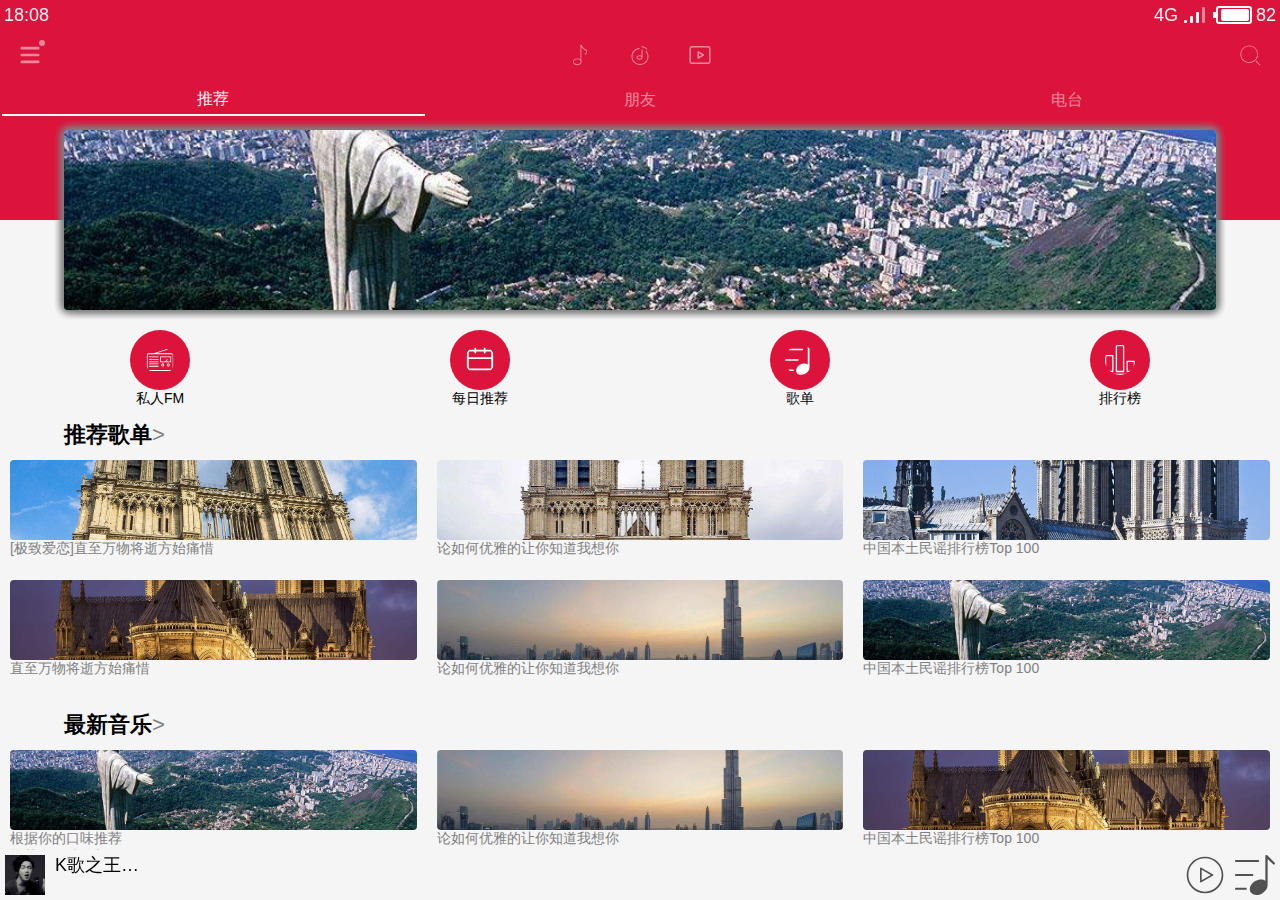
<file: page/index.html>
<!DOCTYPE html>
<html lang="en">
<head>
    <meta charset="UTF-8">
    <title>Title</title>
    <meta name="viewport" content="width=device-width, initial-scale=1.0, maximum-scale=1.0, user-scalable=0">

    <link rel="stylesheet" href="../css/common.css">
    <link rel="stylesheet" href="../css/container.css">
    <link rel="stylesheet" href="../css/top-bar.css">
    <link rel="stylesheet" href="../css/menu-1.css">
    <link rel="stylesheet" href="../css/menu-2.css">
    <link rel="stylesheet" href="../css/dynamic.css">
    <link rel="stylesheet" href="../css/bottom-bar.css">

    <script src="../js/jquery/jquery.js"></script>
    <script src="../js/router.js"></script>
</head>
<body>

<div id="container">

    <input type="checkbox" style="display: none" id="lb">
    <input type="checkbox" style="display: none" id="se">
    <input type="checkbox" style="display: none" id="pl">
    <!-- left-bar  start -->
    <div id="left-bar" class="no-select">
            <div id="left-bar-head">
                <div id="left-bar-img">
                    <div id="left-bar-img-img"></div>
                    <label for="lb"><div id="left-bar-img-back"></div></label>
                </div>
                <div id="left-bar-tittle">
                    <div>我的昵称</div>
                    <div><div>Lv.8</div></div>
                    <div>签到</div>
                </div>
            </div>
            <div id="left-bar-body">
                <div>
                    <div style="background-image: url(../img/svg/信息-left-bar.svg)"></div>
                    <div>我的消息</div>
                </div>
                <div>
                    <div style="background-image: url(../img/svg/会员.svg)"></div>
                    <div>会员中心</div>
                </div>
                <div>
                    <div style="background-image: url(../img/svg/购物车.svg)"></div>
                    <div>商城</div>
                </div>
                <div>
                    <div style="background-image: url(../img/svg/手柄.svg)"></div>
                    <div>游戏推荐Beta</div>
                </div>
                <div>
                    <div style="background-image: url(../img/svg/box-箱子.svg)"></div>
                    <div>在线听歌免流量</div>
                </div>
                <div class="line" style="height: 5px;margin-left: 0;"></div>
                <div>
                    <div style="background-image: url(../img/svg/联系人.svg)"></div>
                    <div>我的好友</div>
                </div>
                <div>
                    <div style="background-image: url(../img/svg/定位.svg)"></div>
                    <div>附近的人</div>
                </div>
                <div class="line" style="height: 5px;margin-left: 0;"></div>
                <div>
                    <div style="background-image: url(../img/svg/皮肤.svg)"></div>
                    <div>个性皮肤</div>
                </div>
                <div>
                    <div style="background-image: url(../img/svg/麦克风.svg)"></div>
                    <div>听歌识曲</div>
                </div>
                <div>
                    <div style="background-image: url(../img/svg/时钟.svg)"></div>
                    <div>定时停止播放</div>
                </div>
                <div class="line" style="height: 5px;margin-left: 0;"></div>
            </div>
            <div id="left-bar-foot">
                <div>
                    <div class="img" style="background-image: url(../img/svg/月亮.svg);height: 30px;width: 30px"></div>
                    <div>夜间模式</div>
                </div>
                <div>
                    <div class="img" style="background-image: url(../img/svg/设置.svg);height: 30px;width: 30px"></div>
                    <div>所有设置</div>
                </div>
                <div>
                    <div class="img" style="background-image: url(../img/svg/关机.svg);height: 30px;width: 30px"></div>
                    <div>退出</div>
                </div>
            </div>
    </div>
    <!-- left-bar  end -->

    <!--search  start-->
    <div id="search" class="no-select">
        <div id="search-top">
            <label for="se"><div></div></label>
            <div>来不及   很好听哦</div>
        </div>
        <div id="search-tittle" class="xy-center">歌手分类&gt;</div>
        &nbsp;&nbsp;热门搜索：<br><br>
        <div id="search-advice">
            <div>中国新说唱</div>
            <div>钱正昊</div>
            <div>SoulMate</div>
            <div>孤独她呀</div>
            <div>香蜜沉沉烬如霜</div>
            <div>Alan  Walker</div>
            <div>That  Girl</div>
            <div>Friendships</div>
            <div>纸短情长（完整版）</div>
            <div>非自然死亡</div>
        </div>
    </div>
    <!--search  end-->

    <!-- top-bar  start-->
    <div id="top-bar" class="no-select">
        <div id="top-bar-left">
            <div id="time">18:08</div>
        </div>
        <div id="top-bar-right">
            <div id="4g" style="margin-right: 6px">4G</div>
            <div id="signal">
                <div></div>
                <div></div>
                <div></div>
                <div></div>
            </div>
            <div id="battery">
                <div id="battery-head"></div>
                <div id="battery-body" class="xy-center">
                    <div id="battery-charge" ></div>
                </div>
            </div>
            <div id="num">82</div>
        </div>
    </div>
    <!-- top-bar  end-->

    <!-- menu-1  start-->
    <div id="menu-1">
        <div id="menu-1-left" class="xy-center">
            <div class="circle"></div>
            <div id="menu-1-left-more">
                <label for="lb"><div></div></label>
            </div>
        </div>
        <div id="menu-1-center">
            <div class="menu-1" style="background-image: url(../img/svg/音乐.svg);" data-page="dynamic/我的音乐.html"></div>
            <div id="my-menu-1-center" class="menu-1" style="background-image: url(../img/svg/音乐-2.svg);" data-page="dynamic/推荐音乐.html"></div>
            <div class="menu-1" style="background-image: url(../img/svg/播放.svg);" data-page="dynamic/短视频.html"></div>
        </div>
        <label for="se"><div id="menu-1-right"></div></label>
    </div>
    <!-- menu-1  end -->

    <!-- dynamic  start-->
    <div id="dynamic"></div>
    <!-- dynamic  end-->

    <!-- bottom-bar  start-->
    <div id="bottom-bar">
        <label for="pl"><div id="bottom-bar-img"></div></label>
        <div id="bottom-bar-info"><label for="pl"><div>
            <p style="color: black;font-size: 18px">K歌之王</p>
            横滑可以切换上下首哦</div></label>
        </div>
        <div id="bottom-bar-play">

        </div>
        <div id="bottom-bar-list"></div>
    </div>
    <!-- bottom-bar  end-->

    <!-- play-ui  start-->
    <div id="play-ui">

        <!-- top-bar  start-->
        <div id="play-top-bar" class="no-select" style="background-color: rgba(0,0,0,0)"></div>
        <!-- top-bar  end-->

        <!-- menu-1  start-->
        <div id="menu-1-play" style="background-color: rgba(0,0,0,0)">
            <div id="menu-1-play-back">
                <label for="pl"><div></div></label>
            </div>
            <div id="menu-1-play-info">
                <div>K歌之王</div>
                <div>陈奕迅&gt;</div>
            </div>
            <div id="menu-1-play-share">
                <div></div>
            </div>
        </div>
        <!-- menu-1  end -->

        <!-- dynamic  start-->
        <div id="play-dynamic" style="background-color: rgba(0,0,0,0);align-items: center">
            <div id="play">
                <div></div>
            </div>
        </div>
        <!-- dynamic  end-->

        <!-- play-option  start -->
        <div id="play-option">
            <div class="img" style="background-image: url(../img/svg/心-灰.svg)"></div>
            <div class="img" style="background-image: url(../img/svg/下载-灰.svg)"></div>
            <div class="img" style="background-image: url(../img/svg/留言.svg)">
                <div class="number">999+</div>
            </div>
            <div class="img" style="background-image: url(../img/svg/选项.svg)"></div>
        </div>
        <!-- play-option  end -->

        <!-- time-bar start -->
        <div id="time-bar">
            <div id="time-bar-start">00:00</div>
            <div id="time-bar-line">
                <div></div>
                <div></div>
            </div>
            <div id="time-bar-end">04:01</div>
        </div>
        <!-- time-bar end -->

        <!-- bottom-bar  start-->
        <div id="play-bottom-bar" style="background-color: rgba(0,0,0,0)">
            <div id="play-menu-1-left">
                <div class="img" style="background-image: url(../img/svg/单曲循环.svg);transform: scale(1.3);opacity: 1"></div>
            </div>
            <div id="play-menu-1-center">
                <div style="background-image: url(../img/svg/上一曲1-01.svg);"></div>
                <div id="play-my-menu-1-center" style="background-image: url(../img/svg/暂停-白.svg);transform: scale(1.3);opacity: 1;"></div>
                <div style="background-image: url(../img/svg/下一曲1-01.svg);"></div>
            </div>
            <div id="play-menu-1-right" style="background-image: url(../img/svg/列表-白.svg);"></div>
        </div>
        <!-- bottom-bar  end-->

    </div>
    <!-- play-ui  end-->
</div>
</body>
</html>
</file>
<file: css/common.css>
::-webkit-scrollbar{
    display: none;
}
*{
    margin: 0px;
    padding: 0px;
    font-family: 微软雅黑, sans-serif;
}

.no-select{
    -webkit-user-select:none;
    -moz-user-select:none;
    -ms-user-select:none;
    user-select:none;
}
.border {
    border: blue 1px solid;
}

.xy-center{
    justify-content: center;
    align-items: center;
}
#left-bar{
    width: 80%;
    height: 100%;
    position: absolute;
    left: -80%;
    display: flex;
    z-index: 2;
    transition: all 0.6s ease-in-out;
    background-color: whitesmoke;
    flex-flow: column;
    align-items: flex-start;
    justify-content: space-between;
}

#lb:checked ~ #left-bar{ transform: translateX(100%)}
#se:checked ~ #search{ transform: translateX(-100%)}


#left-bar-head{
    height: 120px;
    width: 100%;
    display: flex;
    flex-flow: column;
    justify-content: flex-end;
    background-image: url(../img/jpg/img-5.jpg);
    background-position: center;
    background-size: cover;
}
#left-bar-img{
    height: 40px;
    width: 100%;
    display: flex;
    align-items: center;
    justify-content: space-between;
}
#left-bar-img-img{
    margin-left: 5%;
    height: 60px;
    width: 60px;
    background-image: url(../img/jpg/head01.jpg);
    background-position: center;
    background-size: cover;
    border-radius: 50%;
    box-shadow: 0 0 5px gray;
}
#left-bar-img-back{
    margin-right: 5%;
    height: 40px;
    width: 40px;
    background-position: center;
    background-size: cover;
    background-image: url(../img/svg/返回.svg);
}

#left-bar-tittle{
    height: 40px;
    width: 100%;
    display: flex;
    align-items: center;
    justify-content: space-between;
}
#left-bar-tittle div:nth-child(1){
    margin-left: 5%;
    height: 30px;
    font-size: 18px;
    line-height: 30px;
    color: whitesmoke;
}
#left-bar-tittle div:nth-child(2){
    margin-left: 5%;
    height: 20px;
    flex: 1;
    align-items: center;
    justify-content: flex-start;
}
#left-bar-tittle div:nth-child(2) div{
    height: 20px;
    width: 30px;
    font-size: 12px;
    line-height: 20px;
    color: whitesmoke;
    border-radius: 10px;
    border: 1px solid whitesmoke;
    display: flex;
    align-items: center;
    justify-content:center;
}
#left-bar-tittle div:nth-child(3){
    width: 50px;
    margin-right: 5%;
    text-align: center;
    height: 30px;
    font-size: 18px;
    line-height: 30px;
    color: whitesmoke;
    border-radius: 20px;
    border: 1px solid whitesmoke;
}

#left-bar-body{
    width: 100%;
    flex: 1;
    display: flex;
    flex-flow: row wrap;
    align-items: flex-start;
    overflow: scroll;
}
#left-bar-body div{
    margin-left: 5%;
    margin-top: 10px;
    height: 40px;
    width: 95%;
    display: flex;
    align-items: center;
    justify-content: flex-start;
}
#left-bar-body div div:nth-child(1){

     height: 30px;
     width: 30px;
     background-position: center;
     background-size: cover;
 }
#left-bar-body div div:nth-child(2){
    height: 30px;
    font-size: 16px;
    line-height: 30px;
}
.line{
    background-color: lightgray;
    width: 100%;
}

#left-bar-foot{
    height: 40px;
    width: 100%;
    display: flex;
    align-items: center;
    justify-content: space-around;
}
#left-bar-foot div{
    height: 40px;
    display: flex;
    align-items: center;
    justify-content: space-around;
}

#search{
    width: 100%;
    height: 100%;
    position: absolute;
    top: 30px;
    right: -100%;
    font-weight: 200;
    display: flex;
    z-index: 2;
    transition: all 0.8s ease-in-out;
    background-color: whitesmoke;
    flex-flow: column;
    align-items: flex-start;
}
#search-top{
    height: 60px;
    width: 100%;
    background-color: crimson;
    display: flex;
    align-items: center;
    justify-content: space-around;
}
#search-top div:nth-child(1){
    height: 40px;
    width: 40px;
    margin-left: 5%;
    background-position: center;
    background-size: cover;
    background-image: url(../img/svg/返回.svg);
}
#search-top div:nth-child(2){
    height: 40px;
    flex: 1;
    border-bottom: gray 2px solid;
    color: lightgray;
    display: flex;
    align-items: center;
}
#search-tittle{
    height: 40px;
    width: 100%;
    display: flex;
    color: gray;
}
#search-advice{
    display: flex;
    flex-flow: row wrap;

}
#search-advice div{
    color: black;
    border: 1px solid gray;
    border-radius: 5px;
    margin-left: 10px;
    margin-top: 10px;
}

#play-ui{
    width: 100%;
    height: 100%;
    position: absolute;
    top: 100%;
    display: flex;
    z-index: 2;
    transition: all 1s ease-in-out;
    flex-flow: column;
    align-items: flex-start;
    justify-content: space-between;
    background-image: url(../img/jpg/黑-雾.jpg);
    background-size: cover;
    background-position: top;
    opacity: .5;
}

#pl:checked ~ #play-ui{ transform: translateY(-100%);opacity: 1;}
</file>
<file: css/container.css>
#container{
    width: 100%;
    height: 100%;
    position: fixed;
    display: flex;
    flex-flow: column;
    justify-content: space-between;
}
</file>
<file: css/top-bar.css>
@keyframes charge {
    0%{
        width: 2px;
        background-color: orangered;
    }
    20%{
        width: 4px;
        background-color: lawngreen;
    }
    50%{
        width: 14px;
        background-color: lawngreen;
    }
    100%{
        width: 28px;
        background-color: lawngreen;
    }
}

#top-bar{
    height: 30px;
    background-color: crimson;
    color: whitesmoke;
    font-size: 18px;
    line-height: 20px;
    display: flex;
    align-items: center;
    justify-content: space-between;
}
#play-top-bar{
    height: 30px;
    background-color: crimson;
    color: whitesmoke;
    font-size: 18px;
    line-height: 20px;
    display: flex;
    align-items: center;
    justify-content: space-between;
}

/* top-bar-left  start */
#top-bar-left{
    height: 20px;
    width: 40px;
    z-index: 5;
}

#top-bar-left div {
    margin-left: 4px;
}
/* top-bar-left   end */

/* top-bar-right   start */
#top-bar-right{
    height: 20px;
    display: flex;
    flex-flow: row;
    align-items: center;
    justify-content: flex-end;
    z-index: 5;
}

#signal{
    height: 16px;
    display: flex;
    justify-content: center;
    align-items: flex-end;
    margin-right: 4px;
}
#signal div{
    margin-right: 3px;
    border-radius: 1px;
    background-color: whitesmoke;
    width: 3px;
}
#signal div:nth-child(1){
    height: 3px;
}
#signal div:nth-child(2){
    height: 7px;
}
#signal div:nth-child(3){
    height: 11px;
}
#signal div:nth-child(4){
    opacity: .5;
    height: 16px;
}
#battery{
    height: 20px;
    width: 40px;

    display: flex;
    flex-flow: row;
    justify-content: flex-end;
    align-items: center;
    margin-right: 4px;
}
#battery-head{
    height: 6px;
    width: 3px;
    background-color: white;
}
#battery-body{
    height: 14px;
    width: 32px;
    display: flex;
    justify-content: flex-end;
    border: 2px solid white;
    border-radius: 3px;


}
#battery-charge{
    height: 12px;
    width: 28px;
    background-color: white;
    border-radius: 2px;
    animation: charge 6s linear infinite;
    margin-right: 1px;
}

#num{
    height: 20px;
    margin-right: 4px;
}

/* top-bar-right   end */
</file>
<file: css/menu-1.css>
#menu-1{
    height: 50px;
    background-color: crimson;
    display: flex;
    justify-content: space-between;
    align-items: center;
}

#menu-1 div:hover {
    transform: scale(1);
    opacity: 1;
}


/* menu-1-left   start */
#menu-1-left {
    height: 40px;
    width: 40px;
    margin-left: 10px;
    position: relative;
    opacity: .5;
    transform: scale(.6);
}

.circle{
    width: 10px;
    height: 10px;
    background-color: whitesmoke;
    position: absolute;
    top: -5px;
    right: -5px;
    border-radius: 50%;
}
#menu-1-left-more{
    height: 40px;
    width: 40px;
}
#menu-1-left-more div{
    height: 40px;
    width: 40px;
    background-image: url(../img/svg/列表2.svg);
    background-size: cover;
    background-position: center;
}
/* menu-1-left   end */

/* menu-1-center   start */
#menu-1-center{
    height: 40px;
    width: 160px;
    display: flex;
    justify-content: space-between;
}
#menu-1-center div{
    height: 40px;
    width: 40px;
    background-size: cover;
    background-position: center;

}
#menu-1-center div:nth-child(2n-1){
    opacity: .5;
    transform: scale(.6);
}
#menu-1-center div:hover{
    transform: scale(1);
    opacity: 1;
}
/* menu-1-center   end */

/* menu-1-right   start */
#menu-1-right{
    height: 40px;
    width: 40px;
    margin-right: 10px;
    background-size: cover;
    background-position: center;
    background-image: url(../img/svg/搜索.svg);
    opacity: .5;
    transform: scale(.6);
}
/* menu-1-right   end */

/* 播放界面 */
#play-my-menu-1-center{
    opacity: .5;
    transform: scale(.6);
}
#play-my-menu-1-center:hover{
    transform: scale(1);
    opacity: 1;
}
#play-menu-1-left {
    height: 40px;
    width: 40px;
    margin-left: 10px;
    position: relative;
    opacity: .5;
    transform: scale(.6);
}
#play-menu-1-center{
    height: 40px;
    width: 160px;
    display: flex;
    justify-content: space-between;
}
#play-menu-1-center div{
    height: 40px;
    width: 40px;
    background-size: cover;
    background-position: center;

}
#play-menu-1-center div:nth-child(2n-1){
    opacity: .5;
    transform: scale(.6);
}
#play-menu-1-center div:hover{
    transform: scale(1);
    opacity: 1;
}
#play-menu-1-right{
    height: 40px;
    width: 40px;
    margin-right: 10px;
    background-size: cover;
    background-position: center;
    background-image: url(../img/svg/搜索.svg);
    opacity: .5;
    transform: scale(.6);
}
#menu-1-play{
    height: 50px;
    width: 100%;
    display: flex;
    align-items: center;
    justify-content: space-between;
    background-color: rgba(0,0,0,0);
}
#menu-1-play-back{
    height: 40px;
    width: 40px;
    margin-left: 5%;
}
#menu-1-play-back div{
    height: 30px;
    width: 30px;
    background-size: cover;
    background-position: center;
    background-image: url(../img/svg/返回.svg);
}
#menu-1-play-info{
    height: 40px;
    flex: 1;
    display: flex;
    flex-flow: column;
    align-items: flex-start;
    justify-content: left;
    margin-left: 5%;
}
#menu-1-play-info div:nth-child(1){
    height: 20px;
    font-size: 16px;
    line-height: 20px;
    color: whitesmoke;

}
#menu-1-play-info div:nth-child(2){
    height: 20px;
    font-size: 14px;
    line-height: 20px;
    color: gray;

}
#menu-1-play-share{
    height: 40px;
    width: 40px;
    margin-right: 5%;
}
#menu-1-play-share div{
    height: 30px;
    width: 30px;
    background-size: cover;
    background-position: center;
    background-image: url(../img/svg/分享.svg);
}
.img{
    height: 30px;
    width: 30px;
    background-size: cover;
    background-position: center;
}

#time-bar{
    height: 40px;
    width:90%;
    margin-left: 5%;
    display: flex;
    align-items: center;
    justify-content: space-between;
}
#time-bar-start{
    height: 20px;
    font-size: 12px;
    color: whitesmoke;
}
#time-bar-end{
    height: 20px;
    font-size: 12px;
    color: gray;
}
#time-bar-line{
    height: 20px;
    flex: 1;
    display: flex;
    align-items: center;
}
#time-bar-line div:nth-child(1){
    height: 7px;
    width: 10px;
    background-color: whitesmoke;
    border-radius: 5px;
    animation: move 80s linear infinite;
}
#time-bar-line div:nth-child(2){
    height: 3px;
    background-color: gray;
    border-radius: 4px;
    flex: 1;
}

@keyframes move {
    50%{
        flex: 1;
    }
    80%{
        flex: 4;
    }
}

#play-option{
    height: 40px;
    width: 90%;
    margin-left: 5%;
    display: flex;
    align-items: center;
    justify-content: space-around;
}
#play-option div:nth-child(3){
    position: relative;
}
#play-option div:nth-child(3) div{
    height: 20px;
    font-size: 8px;
    line-height: 10px;
    color: gray;
    position: absolute;
    top: 0;
    right: -20px;
}
</file>
<file: css/menu-2.css>
#menu-2{
    height: 40px;
    background-color: crimson;
    color: whitesmoke;
    font-size: 16px;
    display: flex;
    align-items: center;
    justify-content: space-around;
    overflow: scroll;
}


#menu-2 div{
    height: 30px;
    width: 33%;
    display: flex;
    flex-flow: row;
    align-items: center;
    justify-content: center;
}
#menu-2 div:hover{
    border-bottom: whitesmoke 2px solid;
    opacity: 1;
}
#menu-2-left{
    border-bottom: whitesmoke 2px solid;
}
#menu-2-center{
    position: relative;
    opacity: .5;
}
/*#menu-2-center:hover{*/
    /*opacity: 1;*/
    /*border-bottom: whitesmoke 2px solid;*/
/*}*/
#menu-2-right{
    position: relative;
    opacity: .5;
}
/*#menu-2-right:hover{*/
    /*opacity: 1;*/
    /*border-bottom: whitesmoke 2px solid;*/
/*}*/
</file>
<file: css/dynamic.css>
#dynamic{
    background-color: whitesmoke;
    display: flex;
    flex-flow: row wrap;
    overflow: scroll;
    flex: 1;
}
#play-dynamic{
    background-color: whitesmoke;
    display: flex;
    flex-flow: row wrap;
    overflow: scroll;
    flex: 1;
}

/* dynamic-top   start */
#dynamic-top{
    height: 200px;
    width: 100%;
    position: relative;
    z-index: 1;
}
#dynamic-top-background {
    height: 50%;
    width: 100%;
    background-color: #dc143c;
    top: 0;
}
#dynamic-top-picture{
    height: 90%;
    width: 90%;
    position: absolute;
    top: 5%;
    left: 5%;
    background-size: cover;
    background-position: bottom;
    border-radius: 4px;
    display: flex;
    justify-content: space-between;
    box-shadow: 0 0 10px gray;
}

/*轮播图*/
#dynamic-top-picture1{
    height: 90%;
    width: 90%;
    position: absolute;
    top: 5%;
    left: 5%;
    border-radius: 4px;
    box-shadow: 0 0 10px gray;

    animation: p1 16s infinite;
}
#dynamic-top-picture2{
    height: 90%;
    width: 90%;
    position: absolute;
    top: 5%;
    left: 5%;
    background-size: cover;
    background-position: center;
    border-radius: 4px;
    box-shadow: 0 0 10px gray;

    animation: p2 16s infinite;
}
#dynamic-top-picture3{
    height: 90%;
    width: 90%;
    position: absolute;
    top: 5%;
    left: 5%;
    background-size: cover;
    background-position: center;
    border-radius: 4px;
    box-shadow: 0 0 10px gray;

    animation: p3 16s infinite;
}
#dynamic-top-picture4{
    height: 90%;
    width: 90%;
    position: absolute;
    top: 5%;
    left: 5%;
    background-size: cover;
    background-position: center;
    border-radius: 4px;
    box-shadow: 0 0 10px gray;

    animation: p4 16s infinite;
}
@keyframes p1 {
    0%{
        opacity: 1;
    }
    5%{
        opacity: 1;
    }
    25%{
        opacity: 0;
    }
    50%{
        opacity: 0;
    }
    75%{
        opacity: 0;
    }
    100%{
        opacity: 1;
    }
}
@keyframes p2 {
    0%{
        opacity: 0;
    }
    25%{
        opacity: 1;
    }
    35%{
        opacity: 1;
    }
    50%{
        opacity: 0;
    }
    75%{
        opacity: 0;
    }
    100%{
        opacity: 0;
    }
}
@keyframes p3 {
    0%{
        opacity: 0;
    }
    25%{
        opacity: 0;
    }
    50%{
        opacity: 1;
    }
    55%{
        opacity: 1;
    }
    75%{
        opacity: 0;
    }
    100%{
        opacity: 0;
    }
}
@keyframes p4 {
    0%{
        opacity: 0;
    }
    25%{
        opacity: 0;
    }
    50%{
        opacity: 0;
    }
    75%{
        opacity: 1;
    }
    80%{
        opacity: 1;
    }
    100%{
        opacity: 0;
    }
}

/* 我的音乐页面  dynamic-top-picture start */
#dynamic-top-picture-left{
    height: 60px;
    width: 120px;
    display: flex;
    align-items: center;
    justify-content: space-between;
}
#dynamic-top-picture-left div:nth-child(1){
    height: 40px;
    width: 40px;
    margin-left: 10px;
    background-size: cover;
    background-position: center;
    border-radius: 50%;
}
#dynamic-top-picture-left div:nth-child(2){
    height: 40px;
    width: 80px;
    font-size: 14px;
    line-height: 40px;
    text-align: center;
    display: -webkit-box;
    -webkit-box-orient: vertical;
    -webkit-line-clamp: 1;
    overflow: hidden;
}
#my-menu-1-center{
    opacity: .5;
    transform: scale(.6);
}
#my-menu-1-center:hover{
    transform: scale(1);
    opacity: 1;
}
#dynamic-top-picture-right{
    height: 60px;
    width: 120px;
    display: flex;
    align-items: center;
    justify-content: center;

}
#dynamic-top-picture-right div{
    height: 20px;
    width: 80px;
    color: crimson;
    border-radius: 10px;
    border:solid crimson 2px;
    display: flex;
    font-size: 13px;
    line-height: 20px;
}


/* dynamic-top   end */

/* dynamic-menu   start */
#dynamic-menu{
    height: 80px;
    width: 100%;
    margin-top: 10px;
    display: flex;
    flex-flow: row wrap;
    justify-content: flex-start;
}
#dynamic-menu-img{
    height: 60px;
    width: 100%;
    display: flex;
    justify-content: space-around;

}
#dynamic-menu-img div{
    height: 60px;
    width: 60px;
    background-color: #dc143c;
    display: flex;
    border-radius: 50%;
}
#dynamic-menu-img div div{
    height: 30px;
    width: 30px;
    background-size: cover;
    background-position: center;
}
#dynamic-menu-text{
    height: 20px;
    width: 100%;
    display: flex;
    justify-content: space-around;
    text-align: center;
    font-size: 14px;
    color: black;
}
#dynamic-menu-text div{
    height: 20px;
    width: 60px;
}

/* dynamic-menu   end */

/* dynamic-box   start */
.dynamic-box{
    width: 100%;
}
.dynamic-box-tittle{
    height: 50px;
    width: 90%;
    position: relative;
    display: flex;
    align-items: center;
    margin-left: 5%;
    font-size: 22px;
    color: black;
    font-weight: 700;

}
.dynamic-box-picture{
    height: 80px;
    width: 100%;
    display: flex;
    align-items: center;
    justify-content: space-around;
}
.dynamic-box-picture div{
    height: 80px;
    margin: 10px;
    flex: 1;
    background-size: cover;
    border-radius: 4px;
    background-position: center;
    background-color: blueviolet;
}
.dynamic-box-info{
    height: 40px;
    width: 100%;
    display: flex;
    align-items: center;
    justify-content: space-around;
    font-size: 14px;
    color: gray;
}
.dynamic-box-info div{
    height: 40px;
    margin: 10px;
    flex: 1;
    display: -webkit-box;
    -webkit-box-orient: vertical;
    -webkit-line-clamp: 2;
    overflow: hidden;

}

/* dynamic-box   end */

/* 我的音乐页面  dynamic-box start */
.dynamic-box-img{
    height: 30px;
    width: 30px;
    display: flex;
    background-position: center;
    background-size: cover;
    margin-left: 7%;
    margin-right: 7%;

}
.dynamic-box-text{
    height: 30px;
    font-size: 18px;
    line-height: 30px;
    color: black;
    display: flex;
    flex: 1;
    align-items: center;
    justify-content: flex-start;
    border-bottom: lightgray solid 1px;
    display: -webkit-box;
    -webkit-box-orient: vertical;
    -webkit-line-clamp: 1;
    overflow: hidden;
}

/* 我的音乐页面  dynamic-box end */

.dynamic-bar{
    height: 30px;
    width: 100%;
    background-color: lightgray;
    display: flex;
    align-items: center;
    justify-content: space-between;
}
.dynamic-bar-left{
    height: 20px;
    width: 20px;
    margin-left: 5%;
    margin-right: 7%;
    background-position: center;
    background-size: cover;
    background-image: url(../img/svg/箭头-下.svg);
}
.dynamic-bar-center{
    height: 20px;
    color: gray;
    font-size: 14px;
    line-height: 20px;
    display: flex;
    align-items: center;
    justify-content: flex-start;
    flex: 1;
}
.dynamic-bar-right{
    height: 20px;
    width: 20px;
    background-position: center;
    background-size: cover;
    margin-left: 7%;
    margin-right: 5%;
    background-image: url(../img/svg/设置.svg);
}

.dynamic-list{
    height: 60px;
    width: 100%;
    display: flex;
    align-items: center;
    justify-content: space-between;
}
.dynamic-list-left{
    width: 50px;
    height: 50px;
    margin-left: 7%;
    margin-right: 5%;
    background-position: center;
    background-size: cover;
}
.dynamic-list-center{
    height: 50px;
    line-height: 25px;
    display: flex;
    flex-flow: column;
    align-items: flex-start;
    justify-content: flex-start;
    flex: 1;
}
.dynamic-list-center div:nth-child(1){
    font-size: 18px;
    color: black;
}
.dynamic-list-center div:nth-child(2){
    font-size: 14px;
    color: gray;
}

.dynamic-list-right{
    height: 50px;
    width: 50px;
    margin-right: 3%;
    margin-left: 5%;
    display: flex;
}
.dynamic-list-right div{
    height: 20px;
    width: 20px;
    background-position: center;
    background-size: cover;
    background-image: url(../img/svg/选项.svg);
}

/* 短视频   dynamic   start */
.video-box{
    height: 300px;
    width: 96%;
    margin-left: 2%;
    margin-top: 10px;
    display: flex;
    flex-flow: column;
    align-items: flex-start;
    justify-content: center;
}
.video{
    height: 200px;
    width: 100%;
    border-radius: 10px;
    background-position: center;
    background-size: cover;
}
.info{
    height: 50px;
    width: 90%;
    margin-left: 5%;
    margin-right: 5%;

    font-size: 18px;
    line-height: 40px;
    display: flex;
    align-items: center;
    justify-content: flex-start;

    display: -webkit-box;
    -webkit-box-orient: vertical;
    -webkit-line-clamp: 1;
    overflow: hidden;
}
.comments{
    height: 50px;
    width: 96%;
    margin-left: 2%;
    margin-right: 2%;
    display: flex;
    align-items: center;
    justify-content: space-around;
}
.comments-head{
    height: 30px;
    width: 30px;
    border-radius: 50%;
    background-position: center;
    background-size: cover;
    background-image: url(../img/svg/悉尼歌剧院.svg);
}
.comments-name{
    height: 30px;
    flex: 1;
    font-size: 18px;
    line-height: 40px;
    display: flex;
    align-items: center;
    justify-content: flex-start;
    display: -webkit-box;
    -webkit-box-orient: vertical;
    -webkit-line-clamp: 1;
    overflow: hidden;
}
.comments-good{
    margin-right: 10px;
    height: 30px;
    width: 30px;
    background-position: center;
    background-size: cover;
    background-image: url(../img/svg/点赞.svg);
}
.comments-text{
    margin-right: 10px;
    height: 30px;
    width: 30px;
    background-position: center;
    background-size: cover;
    background-image: url(../img/svg/留言.svg);
}
.comments-more{
    height: 20px;
    width: 20px;
    background-position: center;
    background-size: cover;
    background-image: url(../img/svg/选项.svg);
}
/* 短视频   dynamic   end */


/*播放界面*/
#play{
    width: 100%;
    position: fixed;
    display: flex;
    flex-flow: column;
    justify-content: space-around;
    align-items: center;
    flex: 1;
}

#play div{
    width: 240px;
    height: 240px;
    background-image: url(../img/jpg/陈奕迅.jpg);
    background-position: center;
    background-size: cover;
    border-radius: 50%;
    animation: play-cd 8s linear infinite;
    border: rgba(0,0,0,.2) solid 20px;
    box-shadow: 0 0 30px black;
}

@keyframes play-cd {
    100%{
        transform: rotate(360deg);
    }
}
</file>
<file: css/bottom-bar.css>
#bottom-bar{
    height: 50px;
    background-color: whitesmoke;
    display: flex;
    justify-content: space-between;
    align-items: center;
}


#bottom-bar-img{
    width: 40px;
    height: 40px;
    margin: 5px;
    background-image: url(../img/jpg/k歌之王.jpg);
    background-size: cover;
    background-position: center;

}
#bottom-bar-info{
    height: 40px;
    font-size: 14px;
    color: grey;
    line-height: 20px;
    margin: 5px;
    flex: 1;
}
#bottom-bar-info div{
    display: -webkit-box;
    -webkit-box-orient: vertical;
    -webkit-line-clamp: 1;
    overflow: hidden;
}
#bottom-bar-play{
    width: 40px;
    height: 40px;
    margin: 5px;
    background-image: url(../img/svg/播放02.svg);
    background-size: cover;
    background-position: center;
}
#bottom-bar-list{
    width: 40px;
    height: 40px;
    margin: 5px;
    background-image: url(../img/svg/列表.svg);
    background-size: cover;
    background-position: center;
}

#play-bottom-bar{
    width: 100%;
    height: 50px;
    background-color: whitesmoke;
    display: flex;
    justify-content: space-between;
    align-items: center;
}
</file>
